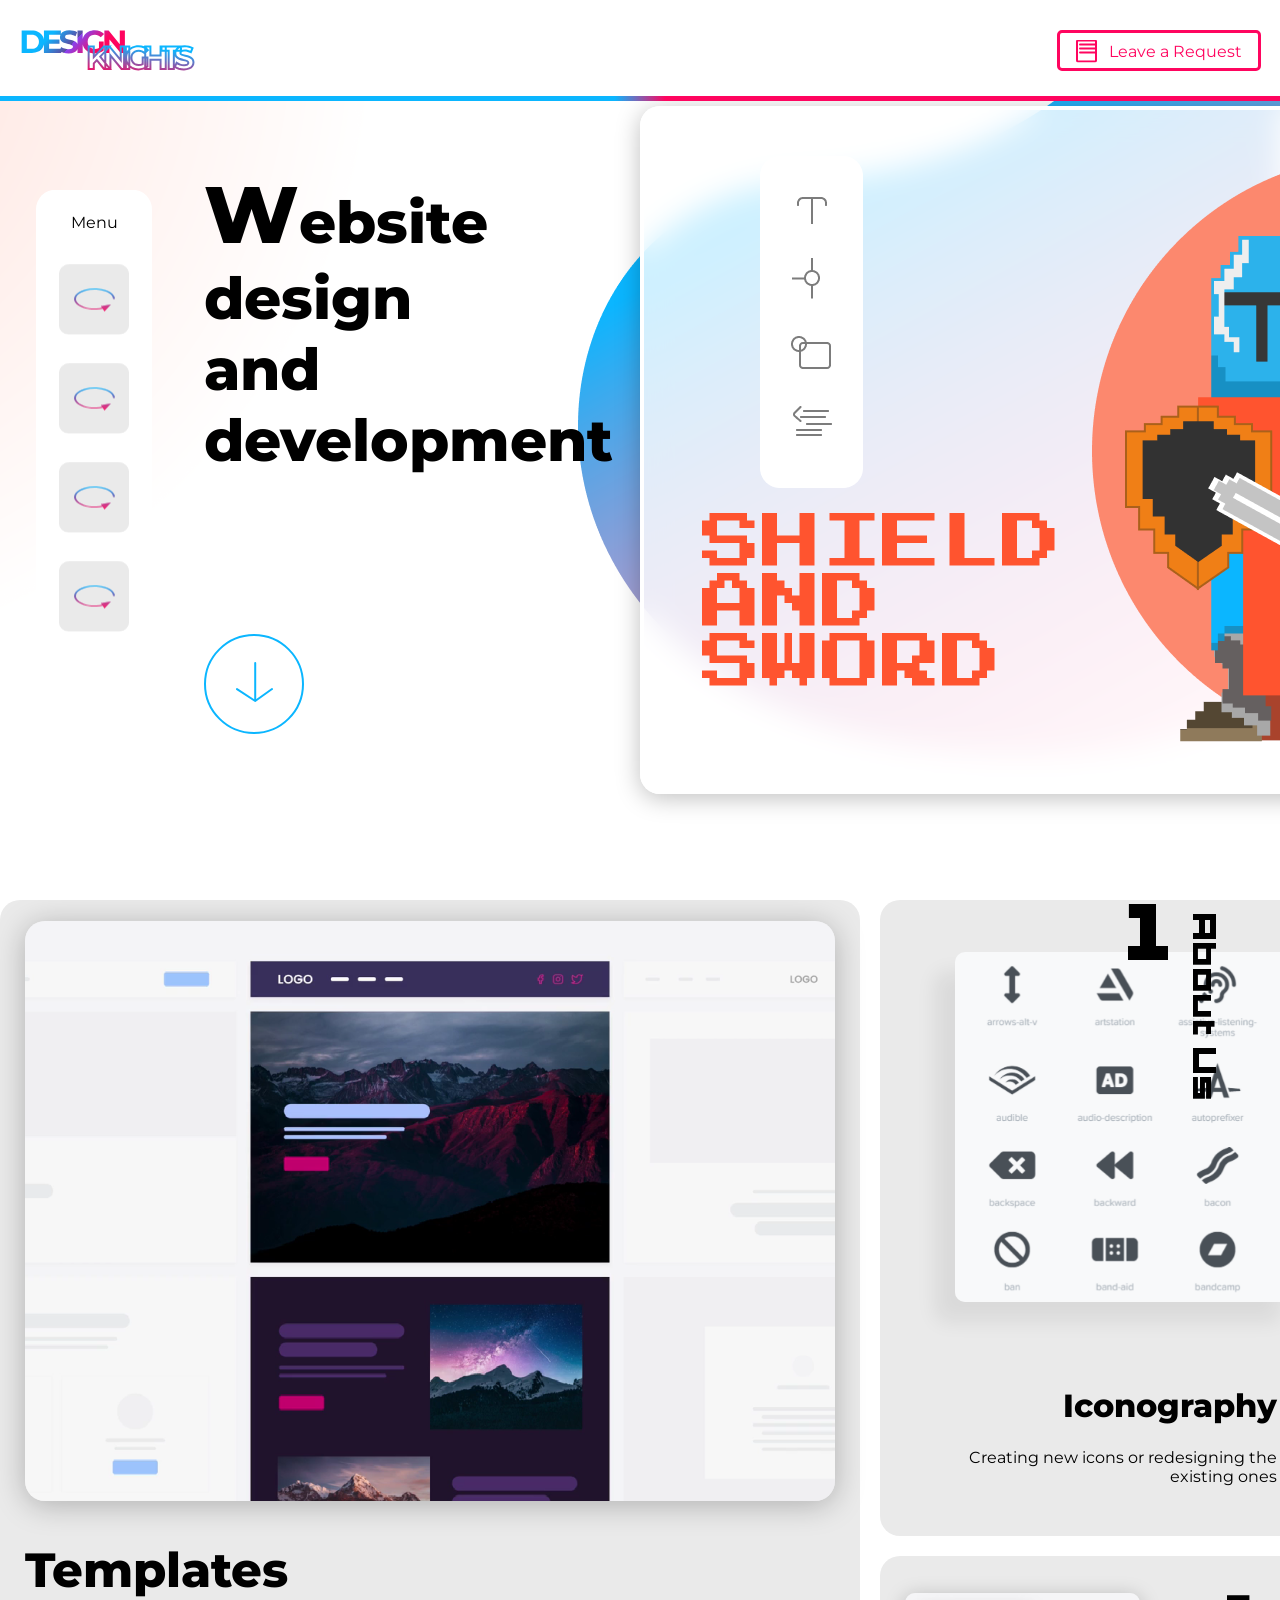
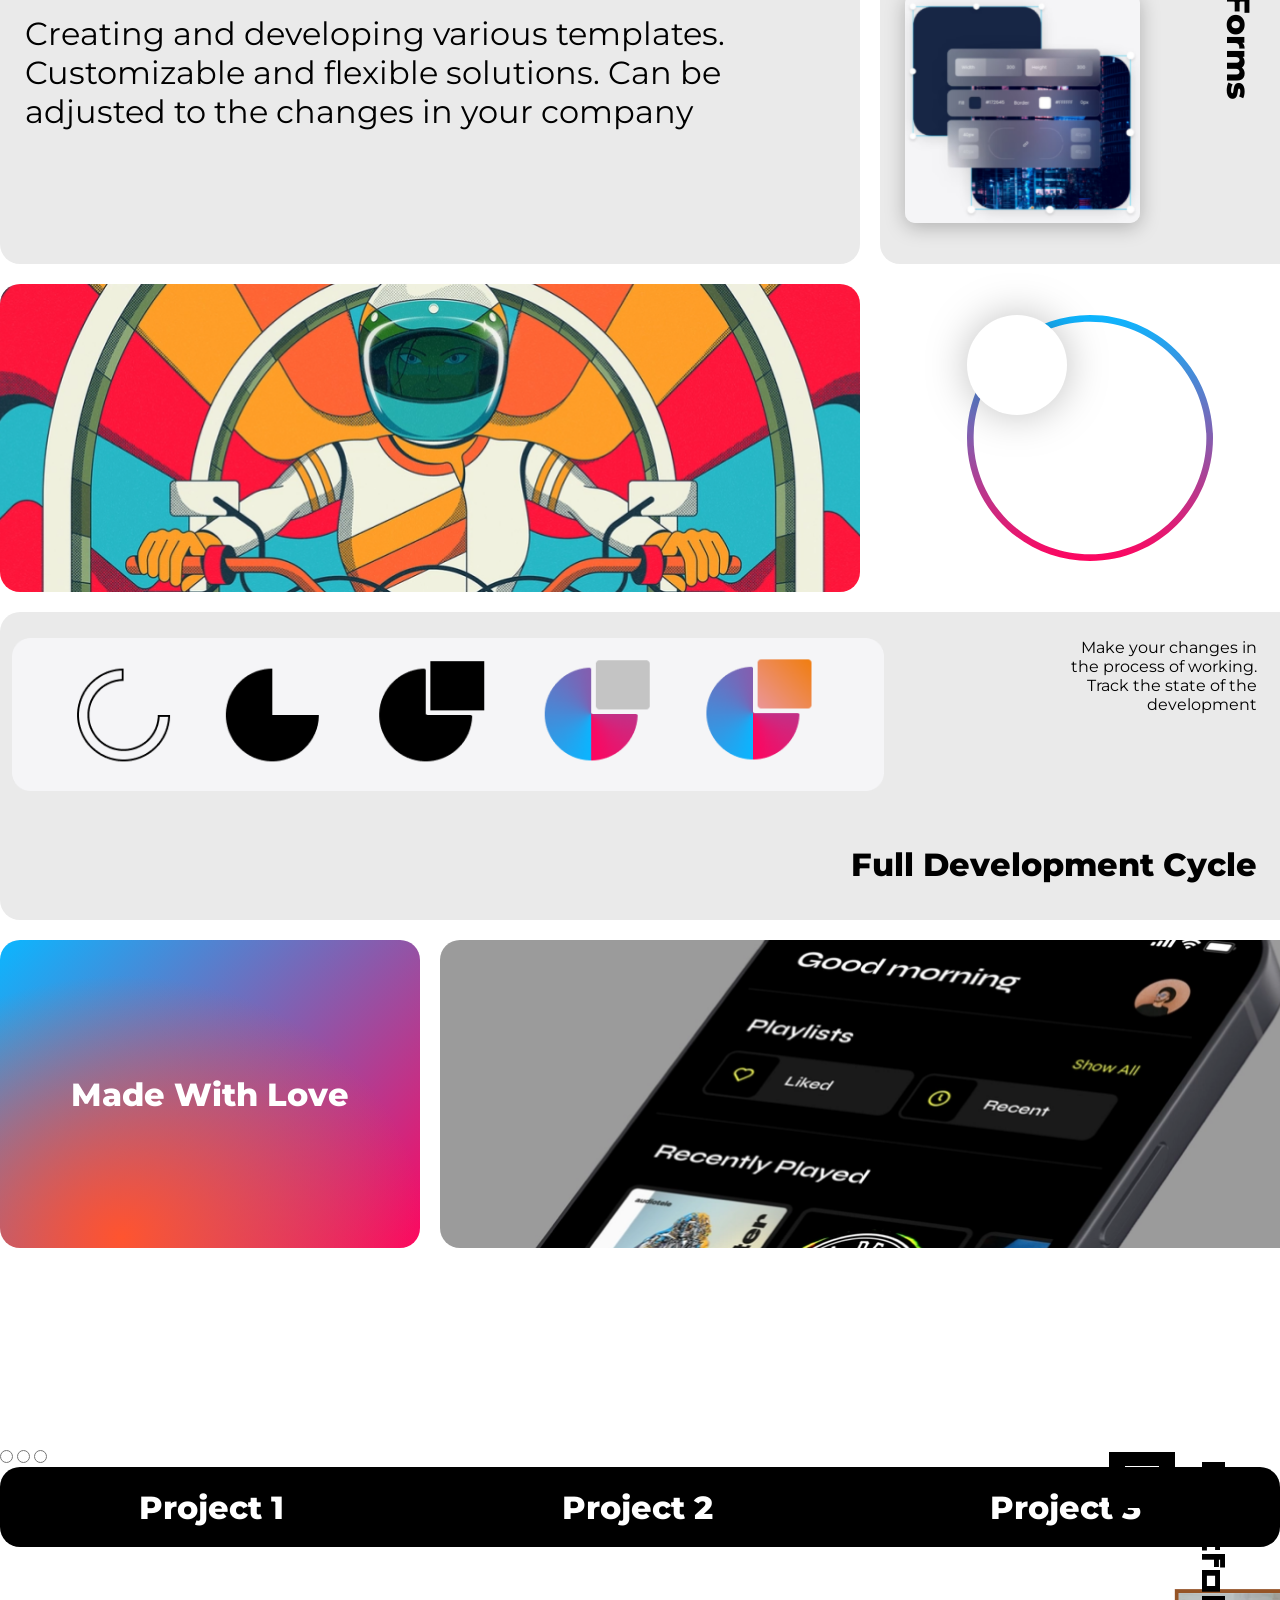
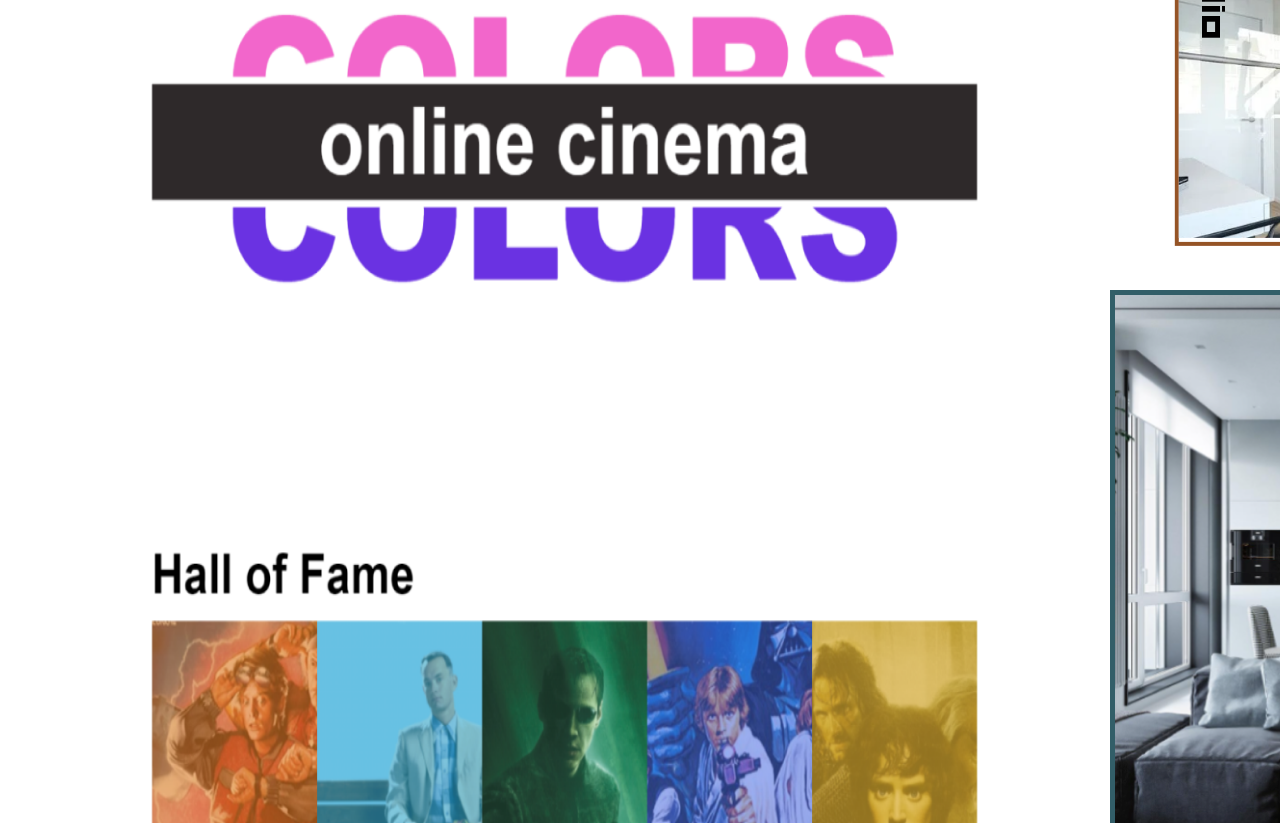
<file: index.html>
<!DOCTYPE html>
<html lang="en">

<head>
    <meta charset="UTF-8">
    <meta name="viewport" content="width=device-width, initial-scale=1.0">
    <title>Document</title>
    <link rel="stylesheet" href="css.css">
</head>

<body>

    <section class="top_bar">

        <div class="top_bar_container">

            <input id="request_toggler" type="checkbox">

            <div class="top_bar_body">

                <a href="#"><img src="img/icons/logo.svg"></a>

                <label for="request_toggler"></label>

            </div>

            <div class="top_bar_form">

                <form class="form_body">

                    <h2>Leave A Request</h2>

                    <input type="text" placeholder="Name">

                    <input type="email" placeholder="Email">

                    <button type="submit">Submit</button>

                </form>

            </div>

        </div>

        <nav class="nav"> <!--nav bar------------------->

            <p class="nav_title">Menu</p>

            <div class="nav_card">
                <div class="nav_card_body">

                    <div class="front_nav_card">
                        <img src="img/icons/menu_item-front.svg">
                    </div>

                    <div class="back_nav_card">
                        <p>0</p>
                        <img src="img/icons/menu_item-back0.svg">
                    </div>

                </div>
            </div>

            <div class="nav_card">
                <div class="nav_card_body">

                    <div class="front_nav_card">
                        <img src="img/icons/menu_item-front.svg">
                    </div>

                    <div class="back_nav_card">
                        <p>1</p>
                        <img src="img/icons/menu_item-back1.svg">
                    </div>

                </div>
            </div>

            <div class="nav_card">
                <div class="nav_card_body">

                    <div class="front_nav_card">
                        <img src="img/icons/menu_item-front.svg">
                    </div>

                    <div class="back_nav_card">
                        <p>2</p>
                        <img src="img/icons/menu_item-back2.svg">
                    </div>

                </div>
            </div>

            <div class="nav_card">
                <div class="nav_card_body">

                    <div class="front_nav_card">
                        <img src="img/icons/menu_item-front.svg">
                    </div>

                    <div class="back_nav_card">
                        <p>3</p>
                        <img src="img/icons/menu_item-back3.svg">
                    </div>

                </div>
            </div>

        </nav>

    </section>

    <header class="header">

        <div class="header_left">

            <h1>Website design <br> and development</h1>

            <a href="#" class="header_button"></a>

        </div>

        <div class="header_right">

            <img class="header_knight" src="img/images/header-knight.png">

            <img class="header_panel" src="img/images/header-pannel.png">

        </div>

    </header>

    <main>

        <section class="about_us">

            <p class="page_name">1<span class="page_name_text">About Us</span></p>

            <div class="about_us_container container">

                <div class="about_item about_layout gray_card">
                    <img src="img/images/about-card1.png">

                    <h2>Templates</h2>
                    <p>Creating and developing various templates. Customizable and flexible solutions. Can be adjusted
                        to the changes in your company</p>
                </div>

                <div class="about_item about_icons gray_card">
                    <img src="img/images/about-card2.png">

                    <h3>Iconography</h3>
                    <p>Creating new icons or redesigning the existing ones</p>
                </div>

                <div class="about_item about_forms gray_card">
                    <img src="img/images/about-card3.png">

                    <h3>Forms</h3>
                </div>

                <div class="about_item about_pic1">

                </div>

                <div class="about_item about_circle">
                    <div class="gradient_ring">
                        <div class="circle_container">
                            <img class="about_white_circle" src="img/images/about-card5-white-circle.svg">
                        </div>
                    </div>
                </div>

                <div class="about_item about_cycle gray_card">
                    <img src="img/images/about-card6.png">
                    <p>Make your changes in the process of working. Track the state of the development</p>
                    <h3>Full Development Cycle</h3>
                </div>

                <div class="about_item about_gradient">
                    <h3>Made With Love</h3>
                </div>

                <div class="about_item about_phone">

                </div>

            </div>

        </section>

        <section class="portfolio">

            <p class="page_name">2<span class="page_name_text">Portfolio</span></p>

            <div class="container portfolio_container">

                <input id="radio_button_1" type="radio" name="portfolio">

                <input id="radio_button_2" type="radio" name="portfolio">

                <input id="radio_button_3" type="radio" name="portfolio">


                <div class="portfolio_buttons">

                    <label class="portfolio_button" for="radio_button_1">Project 1</label>

                    <label class="portfolio_button" for="radio_button_2">Project 2</label>

                    <label class="portfolio_button" for="radio_button_3">Project 3</label>

                </div>


                <div class="portfolio_slides">

                    <img src="img/images/portfolio1.png">

                    <img src="img/images/portfolio2.png">

                    <img src="img/images/portfolio3.png">

                </div>

            </div>

        </section>

    </main>

</body>

</html>
</file>
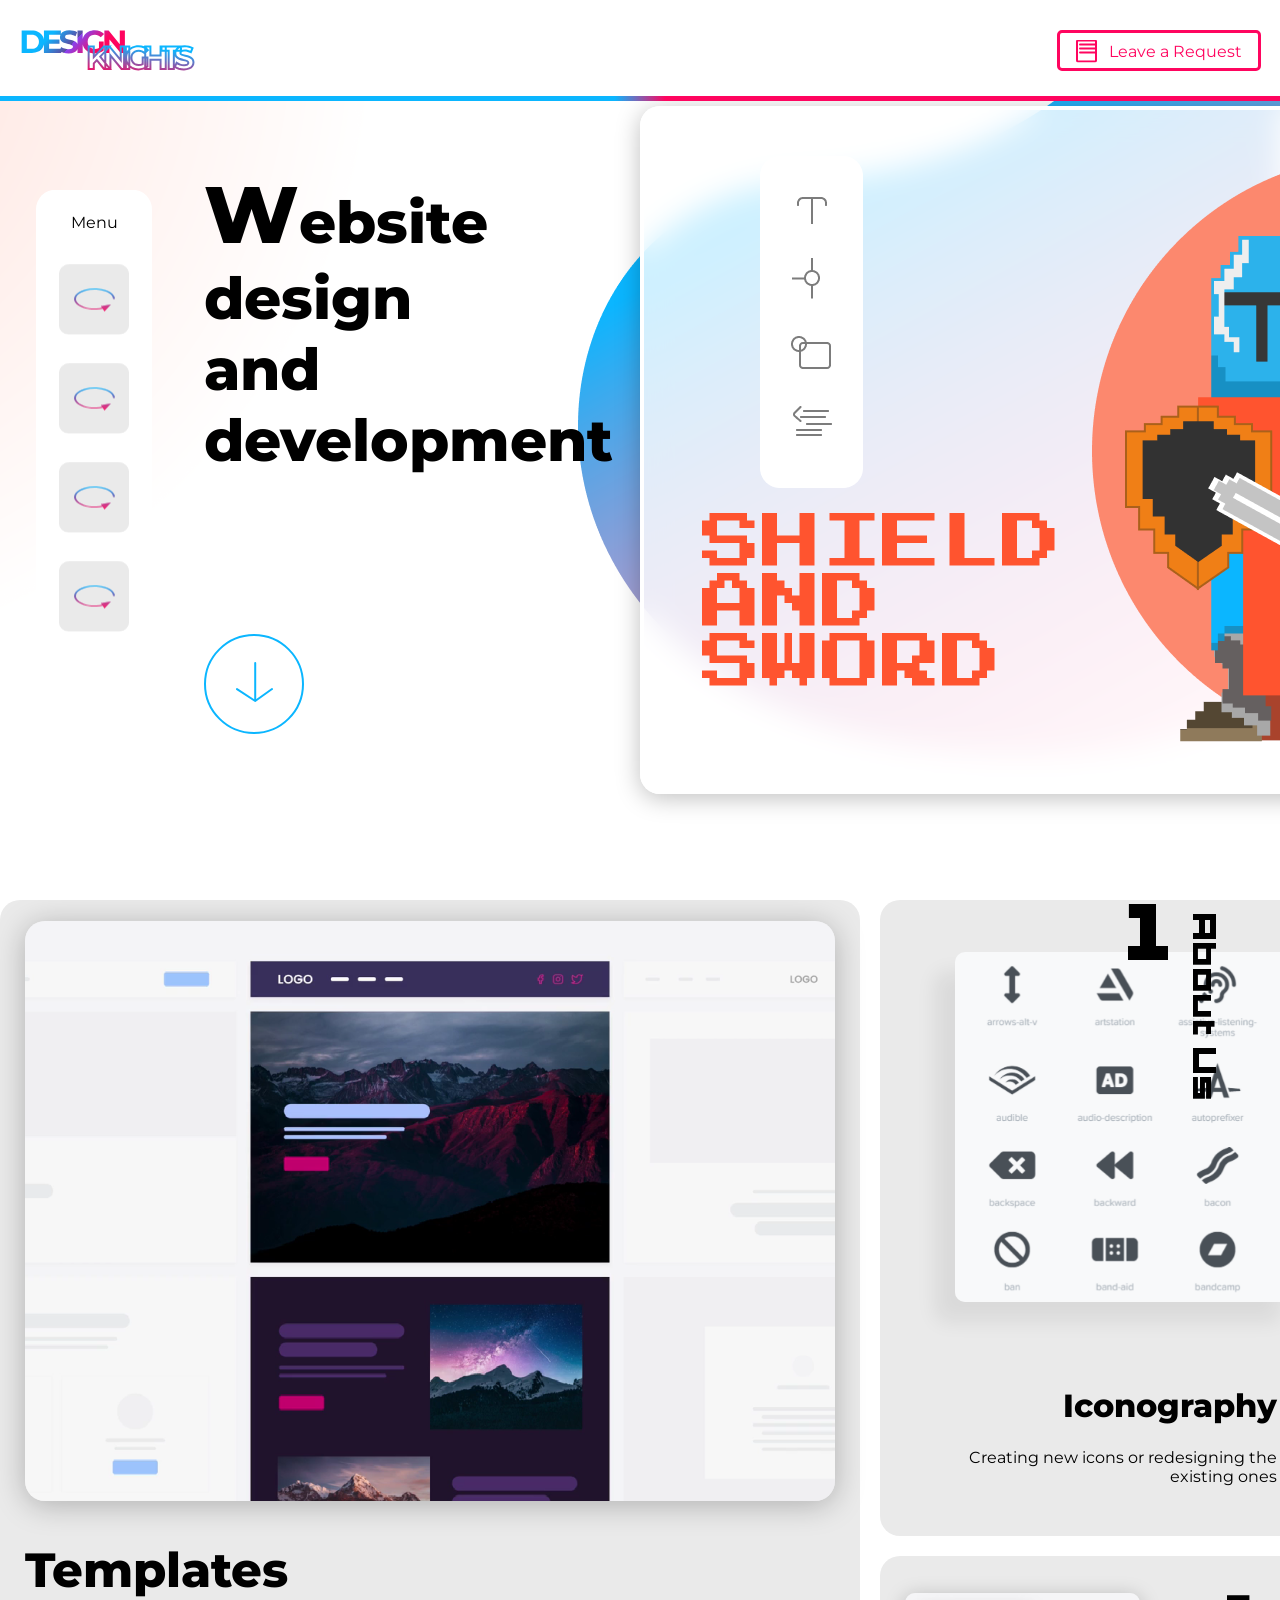
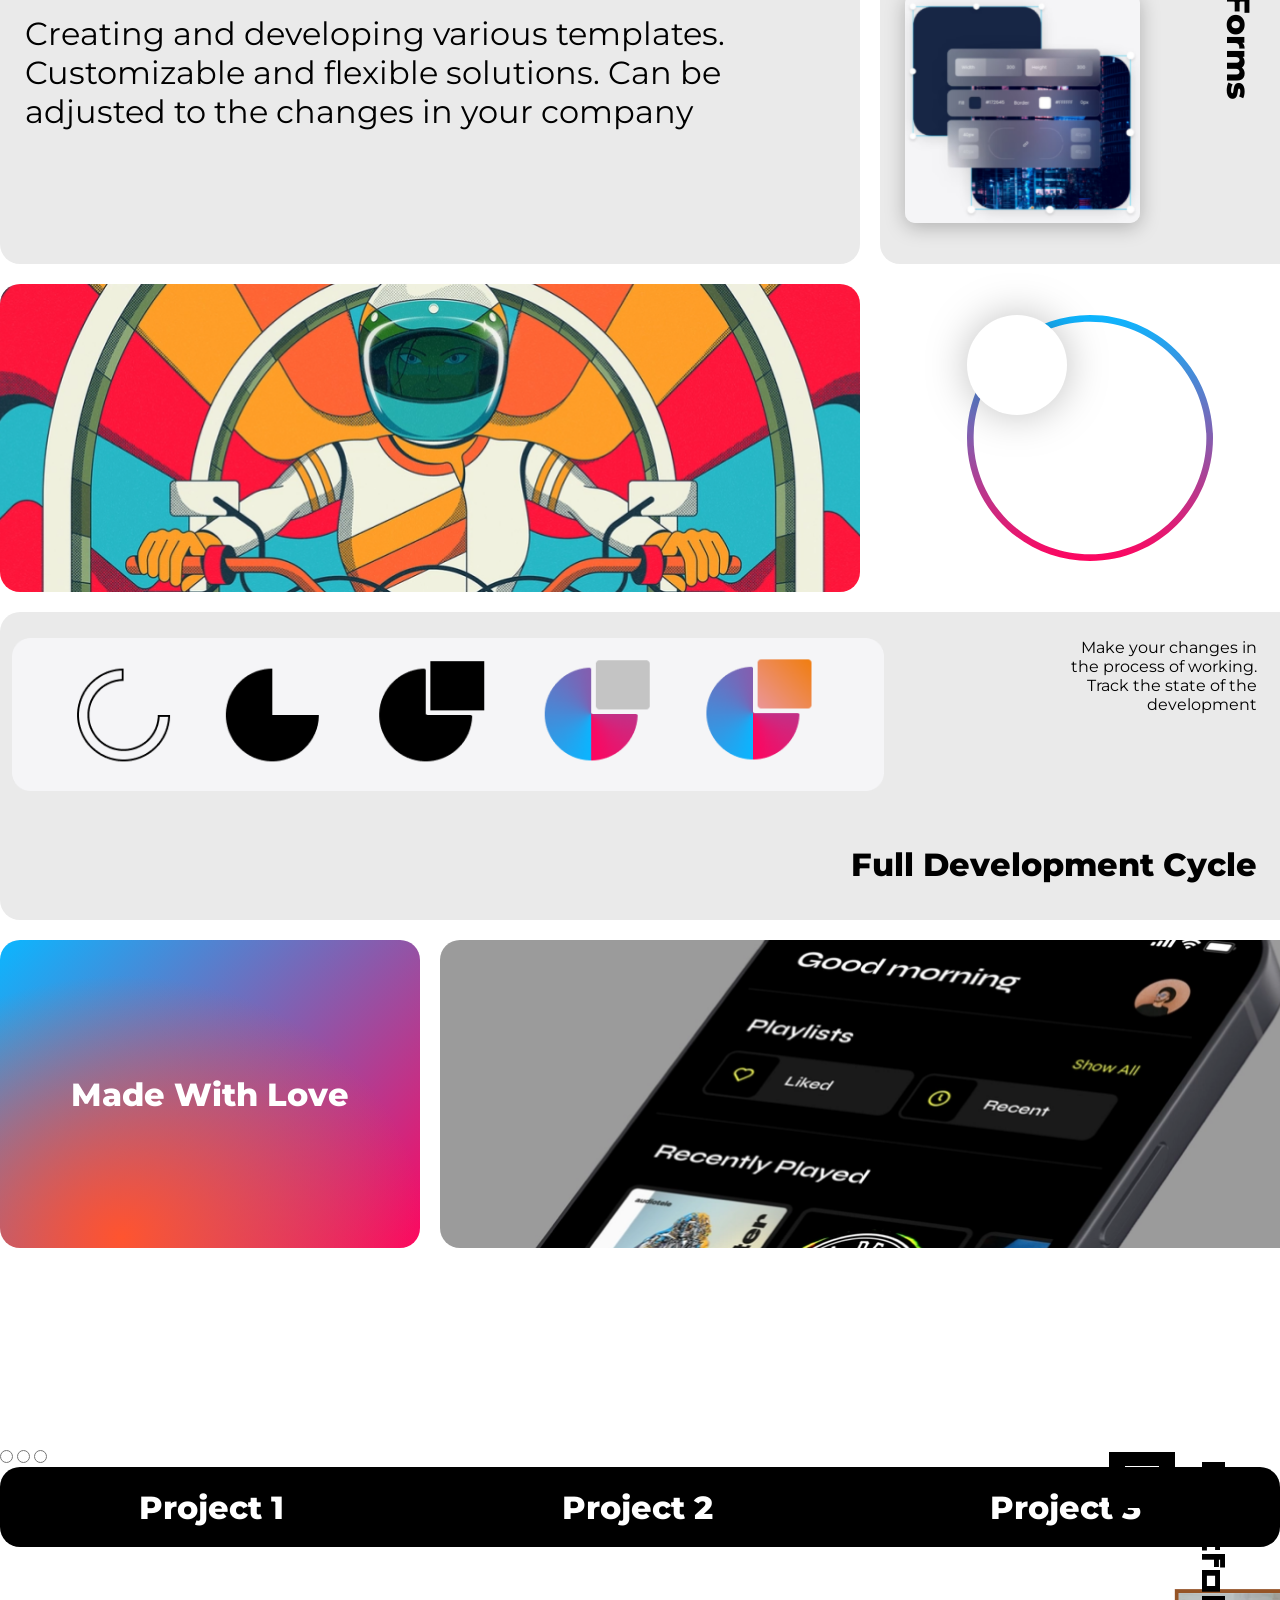
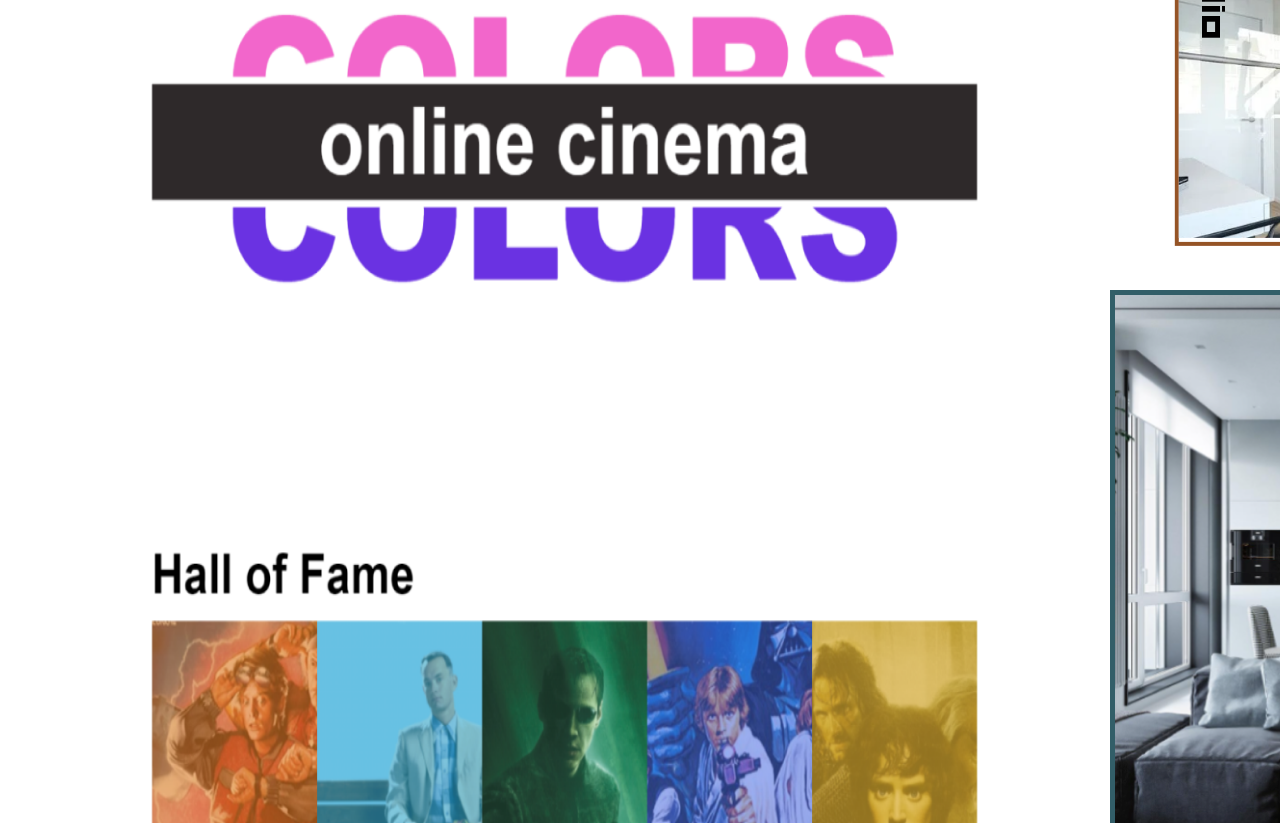
<file: html.html>
<!DOCTYPE html>
<html lang="en">

<head>
    <meta charset="UTF-8">
    <meta name="viewport" content="width=device-width, initial-scale=1.0">
    <title>Document</title>
    <link rel="stylesheet" href="css.css">
</head>

<body>

    <section class="top_bar">

        <div class="top_bar_container">

            <input id="request_toggler" type="checkbox">

            <div class="top_bar_body">

                <a href="#"><img src="img/icons/logo.svg"></a>

                <label for="request_toggler"></label>

            </div>

            <div class="top_bar_form">

                <form class="form_body">

                    <h2>Leave A Request</h2>

                    <input type="text" placeholder="Name">

                    <input type="email" placeholder="Email">

                    <button type="submit">Submit</button>

                </form>

            </div>

        </div>

        <nav class="nav"> <!--nav bar------------------->

            <p class="nav_title">Menu</p>

            <div class="nav_card">
                <div class="nav_card_body">

                    <div class="front_nav_card">
                        <img src="img/icons/menu_item-front.svg">
                    </div>

                    <div class="back_nav_card">
                        <p>0</p>
                        <img src="img/icons/menu_item-back0.svg">
                    </div>

                </div>
            </div>

            <div class="nav_card">
                <div class="nav_card_body">

                    <div class="front_nav_card">
                        <img src="img/icons/menu_item-front.svg">
                    </div>

                    <div class="back_nav_card">
                        <p>1</p>
                        <img src="img/icons/menu_item-back1.svg">
                    </div>

                </div>
            </div>

            <div class="nav_card">
                <div class="nav_card_body">

                    <div class="front_nav_card">
                        <img src="img/icons/menu_item-front.svg">
                    </div>

                    <div class="back_nav_card">
                        <p>2</p>
                        <img src="img/icons/menu_item-back2.svg">
                    </div>

                </div>
            </div>

            <div class="nav_card">
                <div class="nav_card_body">

                    <div class="front_nav_card">
                        <img src="img/icons/menu_item-front.svg">
                    </div>

                    <div class="back_nav_card">
                        <p>3</p>
                        <img src="img/icons/menu_item-back3.svg">
                    </div>

                </div>
            </div>

        </nav>

    </section>

    <header class="header">

        <div class="header_left">

            <h1>Website design <br> and development</h1>

            <a href="#" class="header_button"></a>

        </div>

        <div class="header_right">

            <img class="header_knight" src="img/images/header-knight.png">

            <img class="header_panel" src="img/images/header-pannel.png">

        </div>

    </header>

    <main>

        <section class="about_us">

            <p class="page_name">1<span class="page_name_text">About Us</span></p>

            <div class="about_us_container container">

                <div class="about_item about_layout gray_card">
                    <img src="img/images/about-card1.png">

                    <h2>Templates</h2>
                    <p>Creating and developing various templates. Customizable and flexible solutions. Can be adjusted
                        to the changes in your company</p>
                </div>

                <div class="about_item about_icons gray_card">
                    <img src="img/images/about-card2.png">

                    <h3>Iconography</h3>
                    <p>Creating new icons or redesigning the existing ones</p>
                </div>

                <div class="about_item about_forms gray_card">
                    <img src="img/images/about-card3.png">

                    <h3>Forms</h3>
                </div>

                <div class="about_item about_pic1">

                </div>

                <div class="about_item about_circle">
                    <div class="gradient_ring">
                        <div class="circle_container">
                            <img class="about_white_circle" src="img/images/about-card5-white-circle.svg">
                        </div>
                    </div>
                </div>

                <div class="about_item about_cycle gray_card">
                    <img src="img/images/about-card6.png">
                    <p>Make your changes in the process of working. Track the state of the development</p>
                    <h3>Full Development Cycle</h3>
                </div>

                <div class="about_item about_gradient">
                    <h3>Made With Love</h3>
                </div>

                <div class="about_item about_phone">

                </div>

            </div>

        </section>

        <section class="portfolio">

            <p class="page_name">2<span class="page_name_text">Portfolio</span></p>

            <div class="container portfolio_container">

                <input id="radio_button_1" type="radio" name="portfolio">

                <input id="radio_button_2" type="radio" name="portfolio">

                <input id="radio_button_3" type="radio" name="portfolio">


                <div class="portfolio_buttons">

                    <label class="portfolio_button" for="radio_button_1">Project 1</label>

                    <label class="portfolio_button" for="radio_button_2">Project 2</label>

                    <label class="portfolio_button" for="radio_button_3">Project 3</label>

                </div>


                <div class="portfolio_slides">

                    <img src="img/images/portfolio1.png">

                    <img src="img/images/portfolio2.png">

                    <img src="img/images/portfolio3.png">

                </div>

            </div>

        </section>

    </main>

</body>

</html>
</file>
<file: css.css>
@font-face {
    font-family: "Montserrat";
    src: url(font/montserrat/Montserrat-Black.ttf);
    font-weight: 900;
}

@font-face {
    font-family: "Montserrat";
    src: url(font/montserrat/Montserrat-ExtraBold.ttf);
    font-weight: 800;
}

@font-face {
    font-family: "Montserrat";
    src: url(font/montserrat/Montserrat-Light.ttf);
    font-weight: 300;
}

@font-face {
    font-family: "Montserrat";
    src: url(font/montserrat/Montserrat-Regular.ttf);
    font-weight: 400;
}

@font-face {
    font-family: "protoSans";
    src: url(font/protoSans.ttf);
}

*{margin: 0;
    padding: 0;
    box-sizing: border-box;
    font-family: Montserrat;
}

:root{

--bg-color: white;
--card-bg-color: #EAEAEA;
--font-card-color: #343434;
--font-site-color: #000000;
--white-color: white;
--main-gradient: radial-gradient(30.58% 197.36% at 30.23% 113.13%, #FF542F 0%, rgba(255, 84, 47, 0) 100%),
linear-gradient(272.09deg, #FF055F -2.21%, #0BB6FF 108.82%);
--basic-shadow: 0px 20px 30px rgba(0, 0, 0, 0.07);
--accent-color-1:#FF055F;
--accent-color-2:#0BB6FF;

/* Font size variables */

--title-size:3rem;
--sub-title-size:2rem;
--base-text-size:1rem;

/* 1rem = 16px */

}

html{font-size: 16px;
}

h1{font-size: var(--title-size);
}

h2{font-size: var(--title-size);
}

h3{font-size: var(--sub-title-size);
}

p{font-size: var(--base-text-size);
}

.container{max-width: 1300px;
    margin: auto;
}

.gray_card{background-color: var(--card-bg-color);
    border-radius: 20px;
}

.page_name{font-family: protoSans;
    font-size: 5rem;
    position: absolute;
    right: -80px;
    top: 0;
}

.page_name_text{font-family: protoSans;
    font-size: 2rem;
    transform: rotate(90deg) translate(-40px, -30px);
    display: inline-block;
    transform-origin: left;
}

#request_toggler{display: none;
}

.top_bar{position: fixed;
    width: 100%;
    z-index: 1000;
    height: 102px;
}

.top_bar_container{height: 102px;
}

.top_bar_body{background-color: var(--bg-color);
    max-width: 1700px;
    width: 100%;
    margin: 0 auto;
    padding: 20px 19px;
    display: flex;
    justify-content: space-between;
    align-items: center;
    position: fixed;
    top: 0;
    left: 50%;
    transform: translateX(-50%);
    z-index: 100;
}

.top_bar_body::after{content: "";
    width: 100%;
    height: 5px;
    background: linear-gradient(91deg, #0bb6ff 48%, #ff045f 52%);
    position: absolute;
    bottom: 0;
    left: 0;
}

.top_bar_body label{border: 3px var(--accent-color-1) solid;
    width: 204px;
    height: 41px;
    display: inline-block;
    border-radius: 5px;
    position: relative;
}

.top_bar_body label::before{content: "";
    background: url(img/icons/form-btn--open.svg);
    width: 21px;
    height: 23px;
    position: absolute;
    top: 50%;
    left: 16px;
    transform: translateY(-50%);
}

.top_bar_body label::after{content: "Leave a Request";
    color: var(--accent-color-1);
    position: absolute;
    right: 16px;
    top: 50%;
    transform: translateY(-50%);
}

.top_bar_form {background-color: rgba(26, 26, 26, 0.71);
    backdrop-filter: blur(10px);
    width: 100%;
    height: 100vh;
    display: flex;
    align-items: center;
    justify-content: center;
    transform: scaleY(0);
    transition: 0.5s;
    transform-origin: top;
}

.form_body {display: flex;
    flex-direction: column;
    background-color: var(--bg-color);
    width: 36%;
    padding: 60px 70px 77px 81px;
    border-radius: 20px;
    align-items: center;
}

.form_body h2{margin-bottom: 47px;
    text-align: center;
}

.form_body input{margin-bottom: 60px;
    background-color: var(--card-bg-color);
    border-style: none;
    padding: 20px 0 16px 25px;
    border-radius: 20px;
    width: 100%
}

.form_body button{padding: 27px 117px;
    border-radius: 20px;
    background-color: var(--accent-color-2);
    border-style: none;
    color: var(--white-color);
}

.form_body input::placeholder{color: var(--white-color);
}

#request_toggler:checked~.top_bar_form{transform: scaleY(1);
}

#request_toggler:checked~.top_bar_body label::before{background: url(img/icons/form-btn--close.svg) center/cover no-repeat;   
}

#request_toggler:checked~.top_bar_body label::after{content: "Close";
    right: 52px;
}

.nav {background-color: var(--white-color);
    position: fixed;
    z-index: 99;
    top: 50%;
    transform: translateY(-50%);
    padding: 23px 23px 50px;
    display: flex;
    flex-direction: column;
    left: 36px;
    border-radius: 20px;
}

.nav_title{margin-bottom: 33px;
    text-align: center;
}

.nav_card {margin-bottom: 29px;
    width: 70px;
    height: 70px;
    position: relative;
    perspective: 200px;
}

.nav_card:hover .nav_card_body{transform: rotateY(180deg);
}

.nav_card_body {width: 100%;
    height: 100%;
    transition: 0.5s;
    transform-style: preserve-3d;
}

.front_nav_card {position: absolute;
    width: 100%;
    height: 100%;
    top: 0;
    left: 0;
    background-color: var(--card-bg-color);
    padding: 7px;
    border-radius: 10px;
    z-index: 10;
    display: flex;
    align-items: center;
    justify-content: center;
    backface-visibility: hidden;
}

.back_nav_card {position: absolute;
    width: 100%;
    height: 100%;
    top: 0;
    left: 0;
    background-color: var(--card-bg-color);
    font-weight: bold;
    padding: 7px;
    display: flex;
    justify-content: space-between;
    border-radius: 10px;
    transform: rotateY(180deg);
}

.back_nav_card img{align-self: flex-end;
}

.header {display: flex;
    width: 100%;
    font-weight: 900;
    height: 100vh;
    align-items: center;
    background: url(img/images/header-bg.png) no-repeat center/cover;
    justify-content: space-between;
}

.header_left {padding-left: 204px;
    width: 50%;
}

.header_left a{
}

.header_right {width: 50%;
    position: relative;
}

.header_left h1{font-size: 3.625rem;
}

.header_left h1::first-letter{font-size: 5rem;
}

.header_button{border: 2px solid var(--accent-color-2);
    border-radius: 50%;
    width: 100px;
    height: 100px;
    position: relative;
    margin-top: 158px;
    display: flex;
    align-items: center;
    justify-content: center;
}

.header_button::after{content: url(img/icons/header-button-arrow.svg);
    transition: 0.3s;
}

.header_button:hover::after{transform: translateY(200%);
}

.header_knight{background-color: rgba(255, 255, 255, 0.8);
    backdrop-filter: blur(15px);
    box-shadow: 0 4px 25px rgba(0, 0, 0, 0.25);
    padding: 45px 0 32px 58px;
    border: 4px solid white;
    border-right: none;
    border-radius: 20px;
    margin-left: auto;
    display: block;
}

.header_panel{position: absolute;
    top: 50px;
    left: 120px;
}

.about_us_container{display: grid;
    grid-template-rows: repeat(6, 308px);
    grid-template-columns: repeat(3, 420px);
    grid-template-areas: 
    "layout layout icons"
    "layout layout icons"
    "layout layout forms"
    "pic1 pic1 circle"
    "cycle cycle cycle"
    "gradient phone phone";
    gap: 20px;
}

.about_us{position: relative;
    overflow: hidden;
}

.about_item {
}

.about_layout {grid-area: layout;
    padding: 21px 25px 124px 25px;
}

.about_layout img{width: 100%;
    border-radius: 20px;
    box-shadow: 0 4px 30px rgba(0, 0, 0, 25%);
}

.about_layout h2{margin-top: 36px;
    margin-bottom: 15px;
}

.about_layout p{font-size: 2rem;
}

.about_icons {grid-area: icons;
    padding: 52px 0 52px 75px;
    text-align: right;
}

.about_icons img{width: 100%;
    border-radius: 10px 0 0 10px;
    box-shadow: -20px 20px 20px rgba(0, 0, 0, 7%);
}

.about_icons h3{margin-top: 80px;
    margin-bottom: 23px;
    padding-right: 23px;
}

.about_icons p{padding-right: 23px;
    font-size: 1rem;
}

.about_forms {grid-area: forms;
    padding: 37px 33px 38px 25px;
    display: flex;
    justify-content: space-between;
    align-items: flex-start;
}

.about_forms h3{transform: rotate(90deg) translateY(-250%);
    transform-origin: top left;
}

.about_forms img{width: 65%;
    box-shadow: 0 4px 20px rgba(0, 0, 0, 25%);
    border-radius: 10px;
}

.about_pic1 {grid-area: pic1;
    background: url(img/images/about-card4.png) center/cover no-repeat;
    border-radius: 20px;
}

.about_circle {grid-area: circle;
    display: flex;
    align-items: center;
    justify-content: center;
}

.gradient_ring {grid-area: ring;
    background: url(img/images/about-card5-gradient-ring.svg) center/cover no-repeat;
    width: 246px;
    height: 246px; 
}

.gradient_ring img{filter: drop-shadow(0 0 20px 0 rgba(0,0,0,0.25));
}

.about_white_circle{filter: drop-shadow(0 0 20px rgba(0,0,0,0.25));
}

.circle_container{width: 100%;
    height: 100%;
    animation: circle_spin 5s linear infinite;
}

@keyframes circle_spin{

    0%{transform: rotate(0deg);
    }


    100%{transform: rotate(360deg);
    }

}

.about_cycle {grid-area: cycle;
    padding: 26px 43px 30px 12px;
    display: flex;
    flex-wrap: wrap;
    align-items: flex-start;
    justify-content: space-between;
    text-align: right;
}

.about_cycle p{width: 15%;
}

.about_cycle h3{flex-grow: 1;
    margin-top: 47px;
}

.about_cycle img{width: 70%;
    
}

.about_gradient {grid-area: gradient;
    background: radial-gradient(72.69% 85.12% at 28.93% 96.58%, #ff542f 0%, rgba(255, 84, 47, 0) 100%), linear-gradient(317deg, #ff055f 0%, #0bb6ff 100%);
    display: flex;
    align-items: center;
    justify-content: center;
    border-radius: 20px;
}

.about_gradient h3{color: var(--white-color);
}

.about_phone {grid-area: phone;
    background: url(img/images/about-card8.png) center/cover no-repeat;
    border-radius: 20px;
}



/* portfolio section ------------------------------------------------------*/



.portfolio {margin-top: 200px;
    position: relative;
}

.page_name {
}

.page_name_text {
}

.container {
}

.portfolio_container {
}

.portfolio_buttons {background-color: var(--font-site-color);
    width: 100%;
    height: 80px;
    border-radius: 20px;
    display: flex;
}

.portfolio_button {height: 100%;
    color: white;
    flex-grow: 1;
    display: flex;
    justify-content: center;
    align-items: center;
    font-size: 2rem;
    font-weight: bold;
}

.portfolio_slides {display: flex;
    width: 1300px;
}

.portfolio_slides img{flex-basis: 150px;
}
</file>
